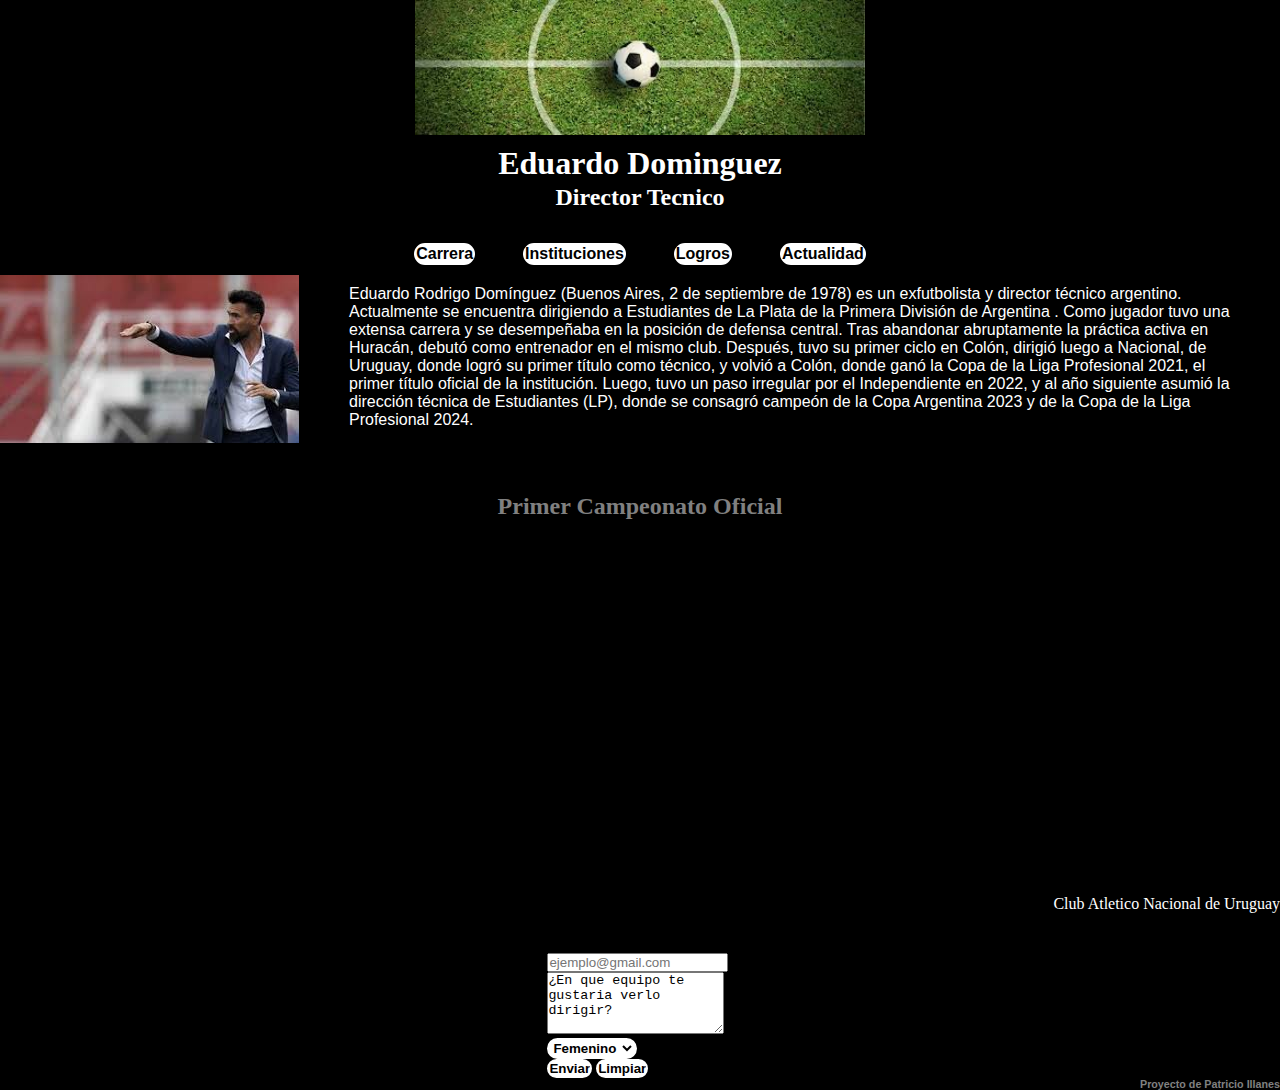
<file: index.html>
<!DOCTYPE html>
<html lang="es">

<head>
    <meta charset="UTF-8">
    <meta name="viewport" content="width=device-width, initial-scale=1.0">
    <link rel="stylesheet" href="./css/style.css">
    <title>Document</title>
</head>

<body>
    <header>
        <div>
            <img src="./images/images1.jpg" alt="eduardo_dominguez" class="imgheder">

        </div>
        <section>
            <div>
                <h1 class="titulo01">
                    Eduardo Dominguez
                </h1>
                <div>
                </div>
                <h2 class="titulo2">
                    Director Tecnico
                </h2>
                <div>

        </section>
        <section>
            <nav>
                <ul>
                    <li><a href="./pages/carrera.html" class="botones">Carrera</a></li>
                    <li> <a href="./pages/instituciones.htm" class="botones">Instituciones</a></li>
                    <li><a href="./pages/logros.htm" class="botones">Logros</a></li>
                    <li><a href="./pages/actualidad.html" class="botones">Actualidad</a></li>
                </ul>
            </nav>
        </section>
            <section class="parrafo1">
            <img class="imagen1" src="./images/images8.jpg" alt="eduardo_dominguez">
            <div>
            <p class="parrafos">Eduardo Rodrigo Domínguez (Buenos Aires, 2 de septiembre de 1978) es un exfutbolista y
                director técnico argentino. Actualmente se encuentra dirigiendo a Estudiantes de La Plata de la Primera
                División de Argentina .

                Como jugador tuvo una extensa carrera y se desempeñaba en la posición de defensa central. Tras abandonar
                abruptamente la práctica activa en Huracán, debutó como entrenador en el mismo club. Después, tuvo su
                primer ciclo en Colón, dirigió luego a Nacional, de Uruguay, donde logró su primer título como técnico,
                y volvió a Colón, donde ganó la Copa de la Liga Profesional 2021, el primer título oficial de la
                institución. Luego, tuvo un paso irregular por el Independiente en 2022, y al año siguiente asumió la
                dirección técnica de Estudiantes (LP), donde se consagró campeón de la Copa Argentina 2023 y de la Copa
                de la Liga Profesional 2024.</p>
            </div>
        </section>
        


    </header>

    <main>
        <section>
            
            <h2 class="titulo2">Primer Campeonato Oficial </h2>
            <div>
            
            <iframe class="video1" width="560" height="315"
                src="https://www.youtube.com/embed/MacpjpU4qro?si=FkY6FWDNmBEYQ4Hx" title="YouTube video player"
                frameborder="0"
                allow="accelerometer; autoplay; clipboard-write; encrypted-media; gyroscope; picture-in-picture; web-share"
                referrerpolicy="strict-origin-when-cross-origin" allowfullscreen></iframe>
        
            </div>
            <p class="parrafos">Lorem ipsum dolor sit amet, consectetur adipisicing elit. A veniam maiores molestiae
                quaerat
                dicta? Ullam iusto facilis, recusandae repellendus et debitis, laudantium repudiandae ipsa animi
                perferendis
                est molestiae error aliquam.
            </p>
            </div>
            <div>
                <a href="https://nacional.uy/es" target="_blank"> Club Atletico Nacional de Uruguay
                </a>
            </div>
        </section>
        </div>
        <h3 class="titulo2">Tu opinion me interesa</h3>
        </div>
        <form action="" class="formulario">
            <div>
                <label for="correo">Ingrese su correo electronico</label>
                <div>

                </div>
                <input type="email" id="correo" placeholder="ejemplo@gmail.com">
                <div>
                    <div>
                        <textarea name="" id="" rows="4">¿En que equipo te gustaria verlo dirigir?
</textarea>
                    </div>

                    <div>
                        <select name="" class="botones" id="genero">
                            <option value="" class="botones">Femenino</option>
                            <option value="" class="botones">Masculino</option>
                        </select>
                    </div>

                    <input type="submit" class="botones" value="Enviar">
                    <input type="reset" class="botones" value="Limpiar">


        </form>
        </section>

    </main>


    <footer>
        <div>
            <h6> Proyecto de Patricio Illanes</h6>
        </div>
    </footer>



</body>

</html>
</file>
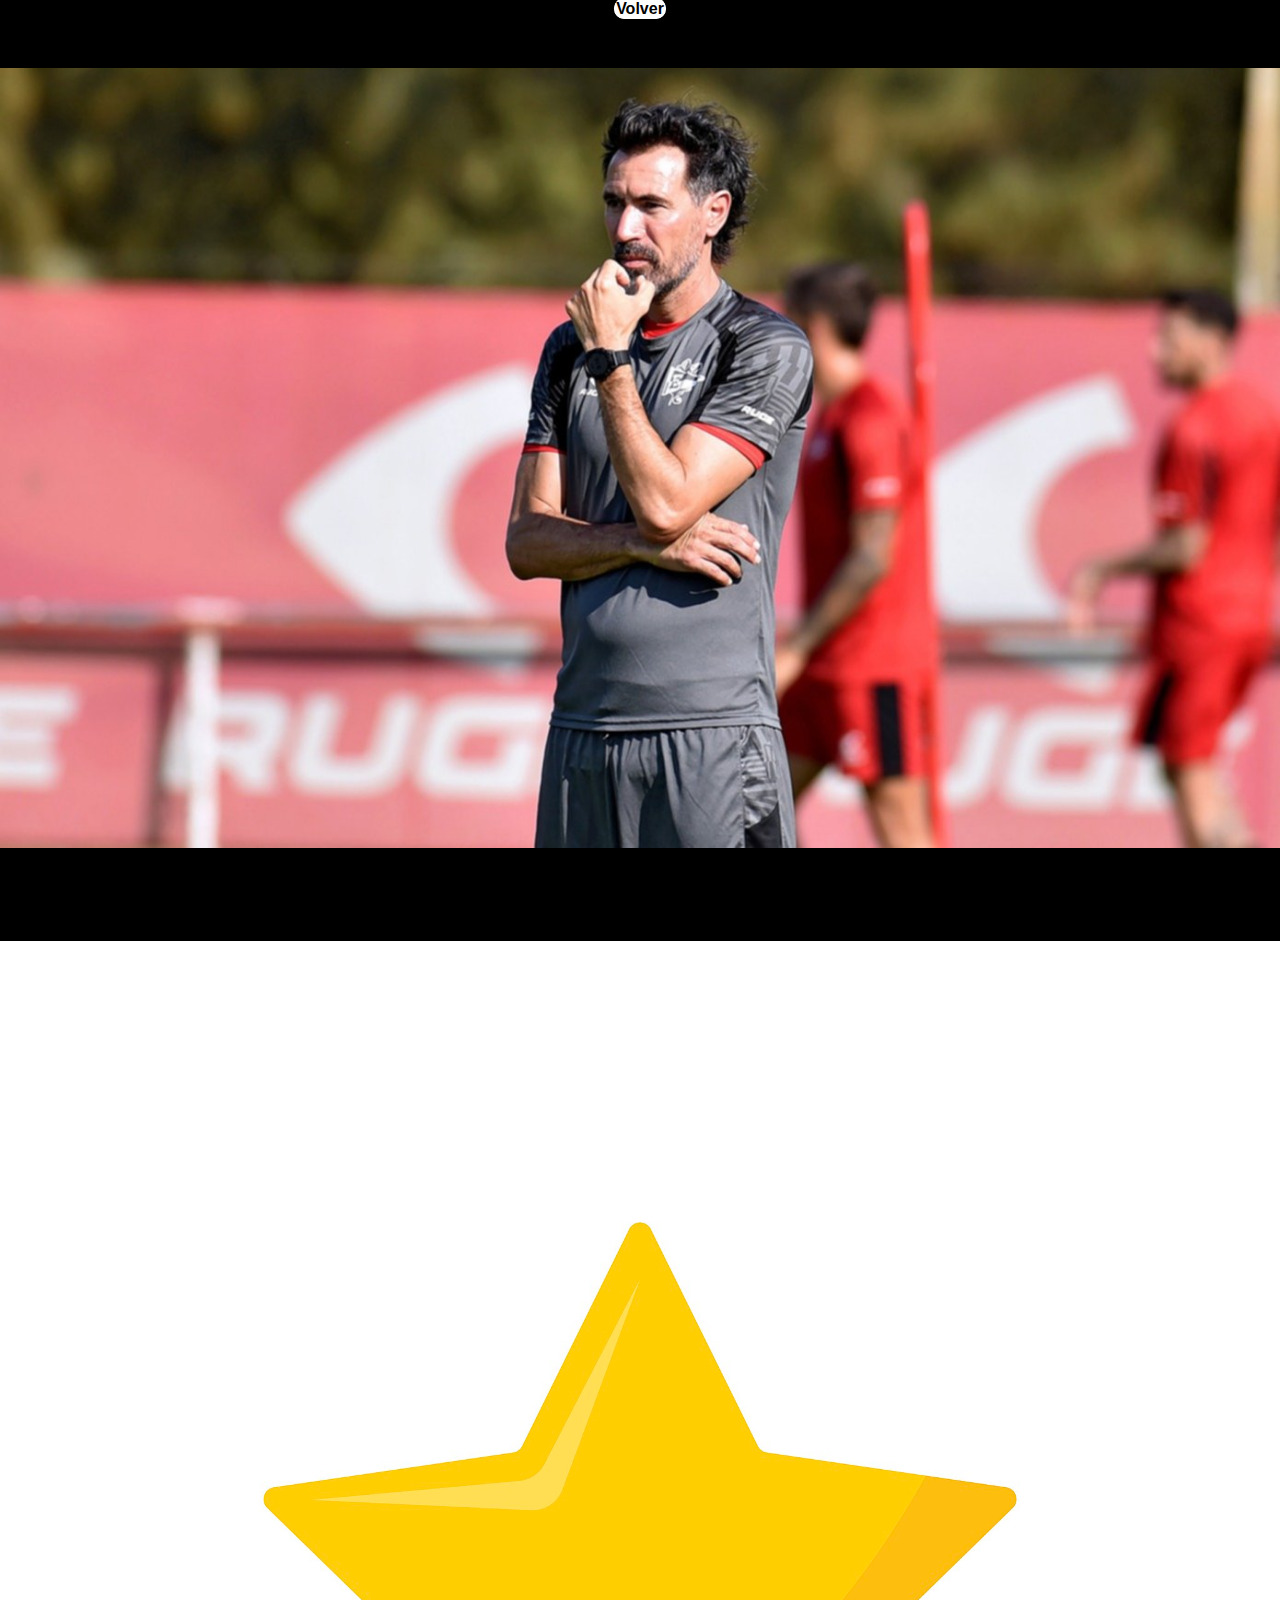
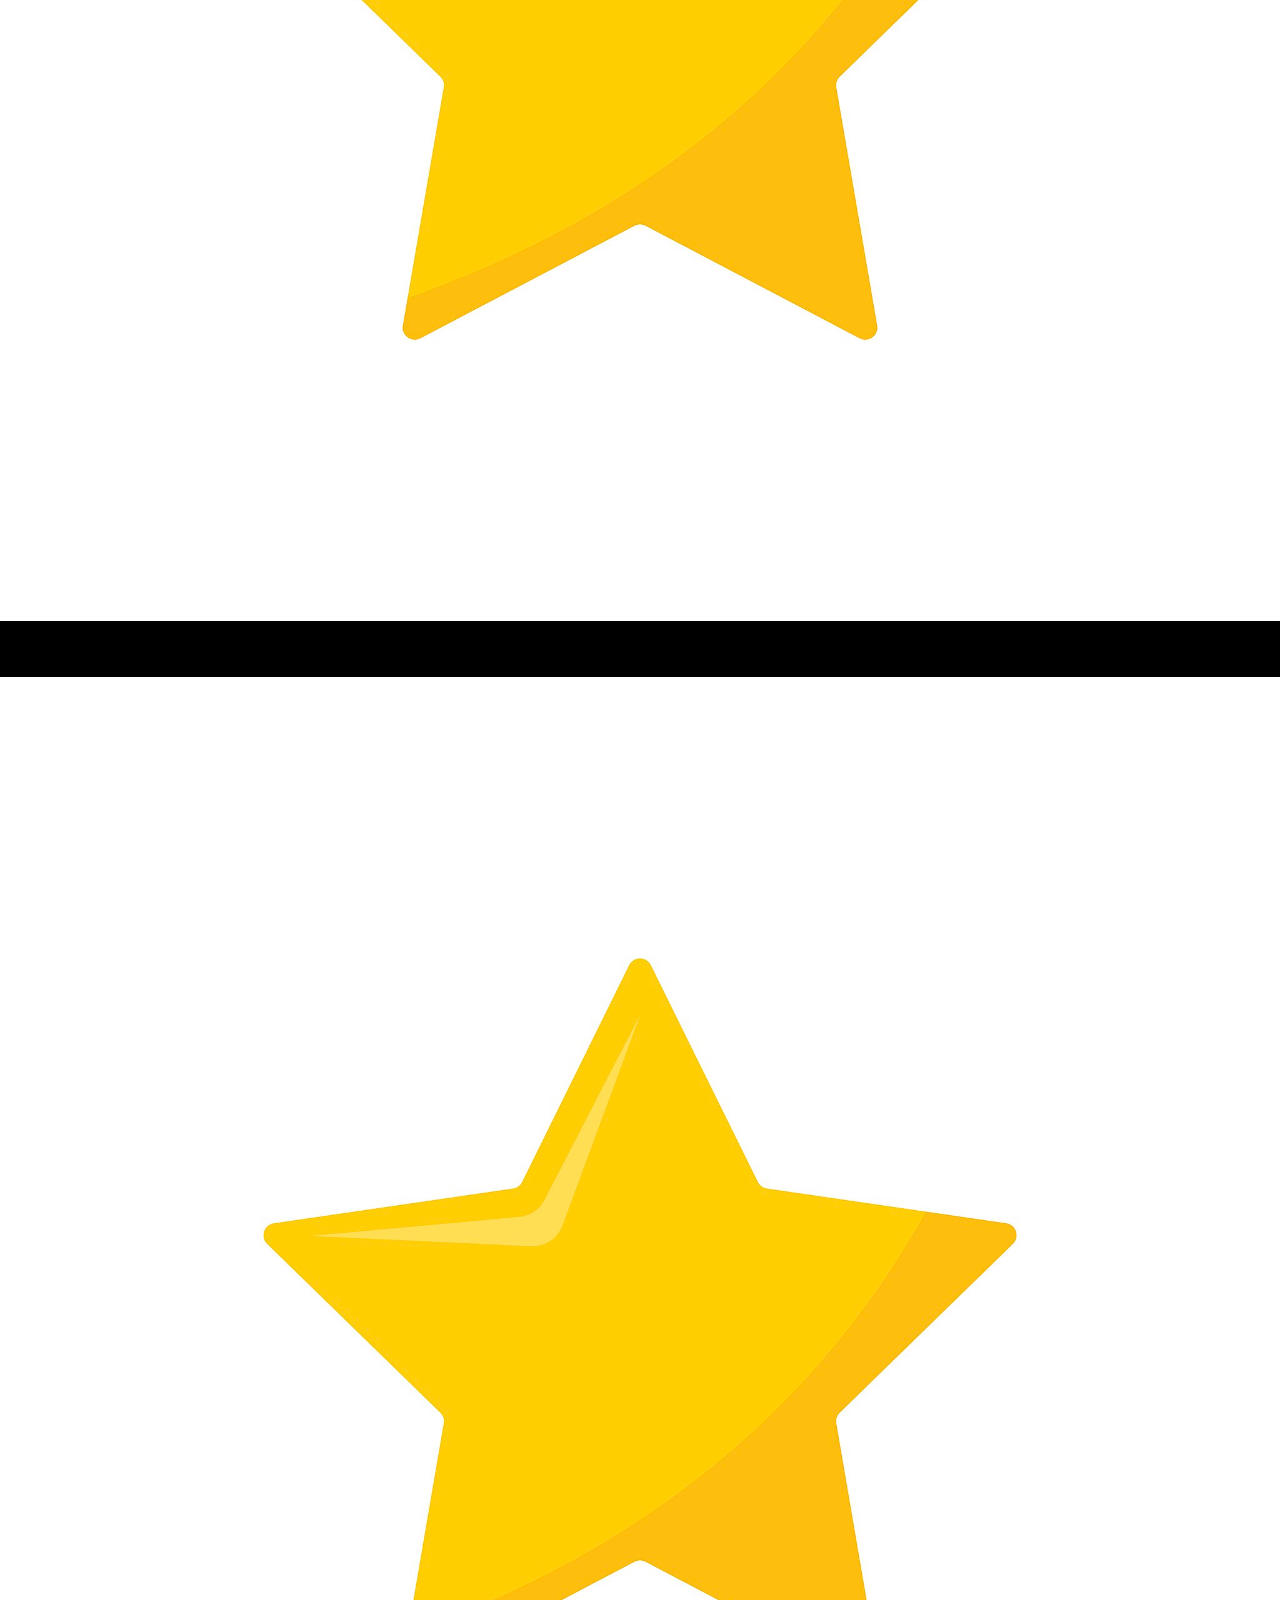
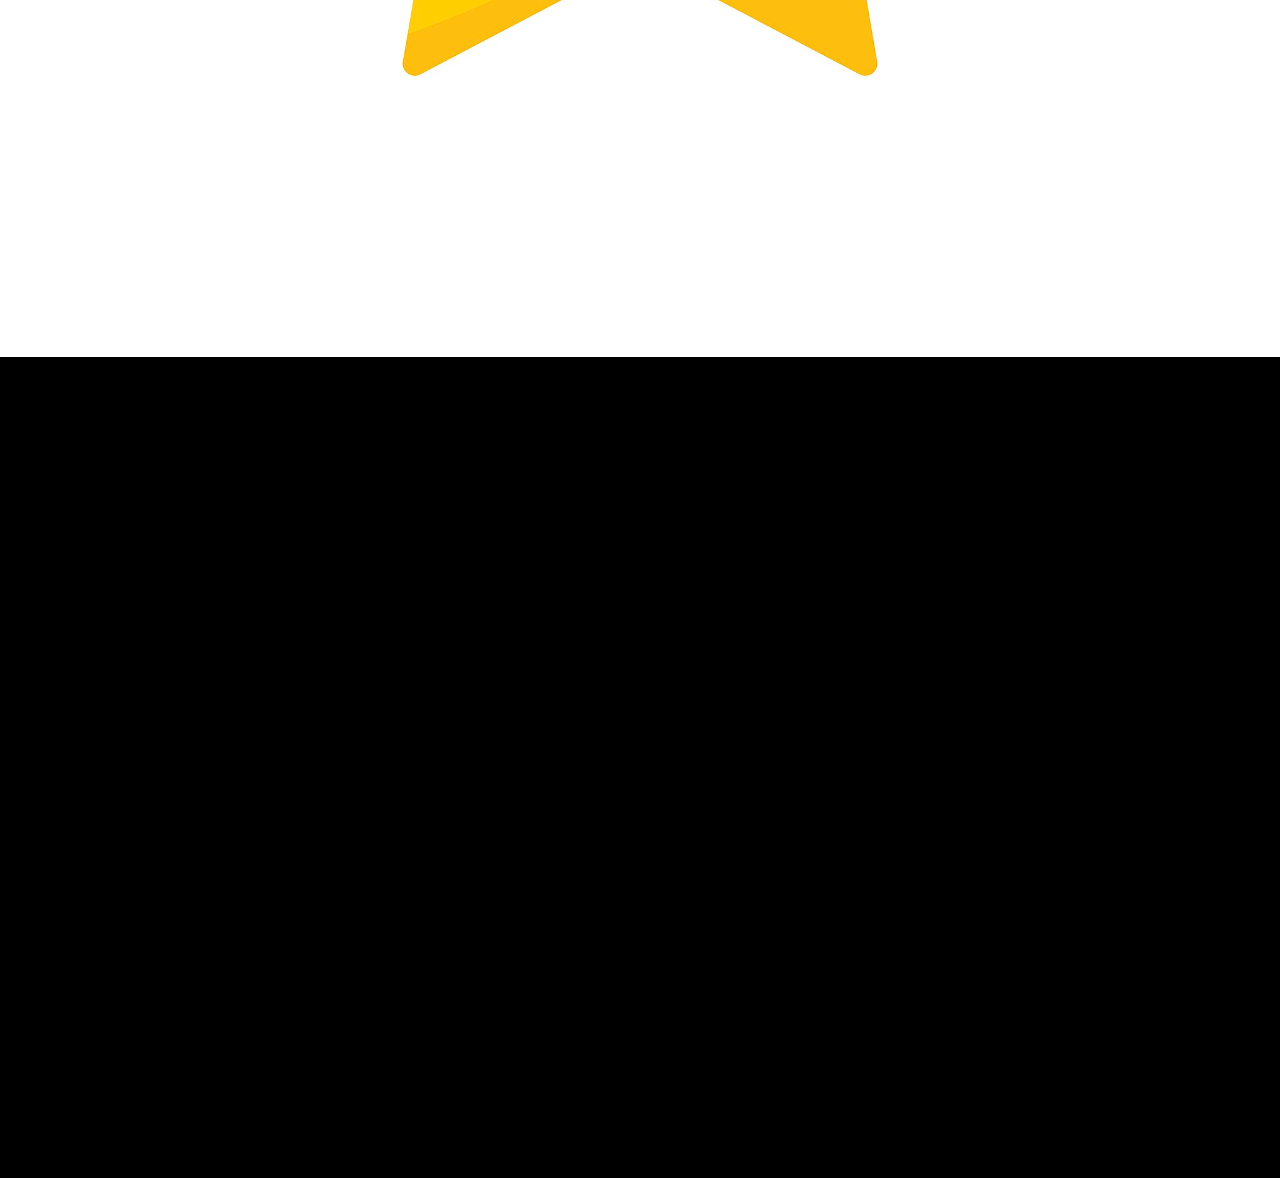
<file: pages/actualidad.html>
<!DOCTYPE html>
<html lang="en">

<head>
    <meta charset="UTF-8">
    <meta name="viewport" content="width=device-width, initial-scale=1.0">
    <link rel="stylesheet" href="../css/style.css">
    <title>Document</title>
</head>

<body>
    <header>
        <nav>
            <ul>
                <a class="botones" href="../index.html">Volver</a>

            </ul>
        </nav>
    </header>


    <main>
        <img src="../images/imagesactualidad.jpg" alt="eduardo en estudiantes">
        <h1 class="titulo1">Club Actual</h1>
        <div>
            <p class="parrafos">Lorem ipsum dolor sit, amet consectetur adipisicing elit. Quasi tempore laborum tempora
                velit corrupti reiciendis ad veritatis mollitia aliquid! Impedit dolor eveniet quibusdam quas blanditiis
                ducimus saepe, in sequi facilis?</p>
        </div>
        <img src="../images/imagesactualidad2.jpg" alt="estrella">
        <div>
            <p class="parrafos"> Lorem ipsum dolor sit amet consectetur adipisicing elit. Quaerat accusantium odit
                nostrum
                vero nemo adipisci corporis et iusto possimus quia deleniti itaque fuga repellendus explicabo officia
                dolor,
                hic atque architecto!</p>
        </div>
        <img src="../images/imagesactualidad2.jpg" alt="estrella">
        <div>
            <p class="parrafos"> Lorem ipsum dolor, sit amet consectetur adipisicing elit. Cum libero officiis vel,
                aperiam
                iure consequuntur dolor dolorum voluptatibus iste dolores tempora harum explicabo, sed laboriosam?
                Quibusdam
                culpa explicabo impedit voluptates!</p>
        </div>

        <iframe width="560" height="315" src="https://www.youtube.com/embed/9nzUeBSpzG4?si=OkiPBdgoxOM9aj3V"
            title="YouTube video player" frameborder="0"
            allow="accelerometer; autoplay; clipboard-write; encrypted-media; gyroscope; picture-in-picture; web-share"
            referrerpolicy="strict-origin-when-cross-origin" allowfullscreen></iframe>

        <iframe
            src="https://www.google.com/maps/embed?pb=!1m18!1m12!1m3!1d3271.7840501466144!2d-57.941633022948125!3d-34.91186847284554!2m3!1f0!2f0!3f0!3m2!1i1024!2i768!4f13.1!3m3!1m2!1s0x95a2e63df59e302b%3A0x27c51e52451856e7!2sEstadio%20Club%20Estudiantes%20De%20La%20Plata!5e0!3m2!1sen!2sar!4v1715223825862!5m2!1sen!2sar"
            width="600" height="450" style="border:0;" allowfullscreen="" loading="lazy"
            referrerpolicy="no-referrer-when-downgrade"></iframe>


    </main>


    <footer>

    </footer>
</body>

</html>
</file>
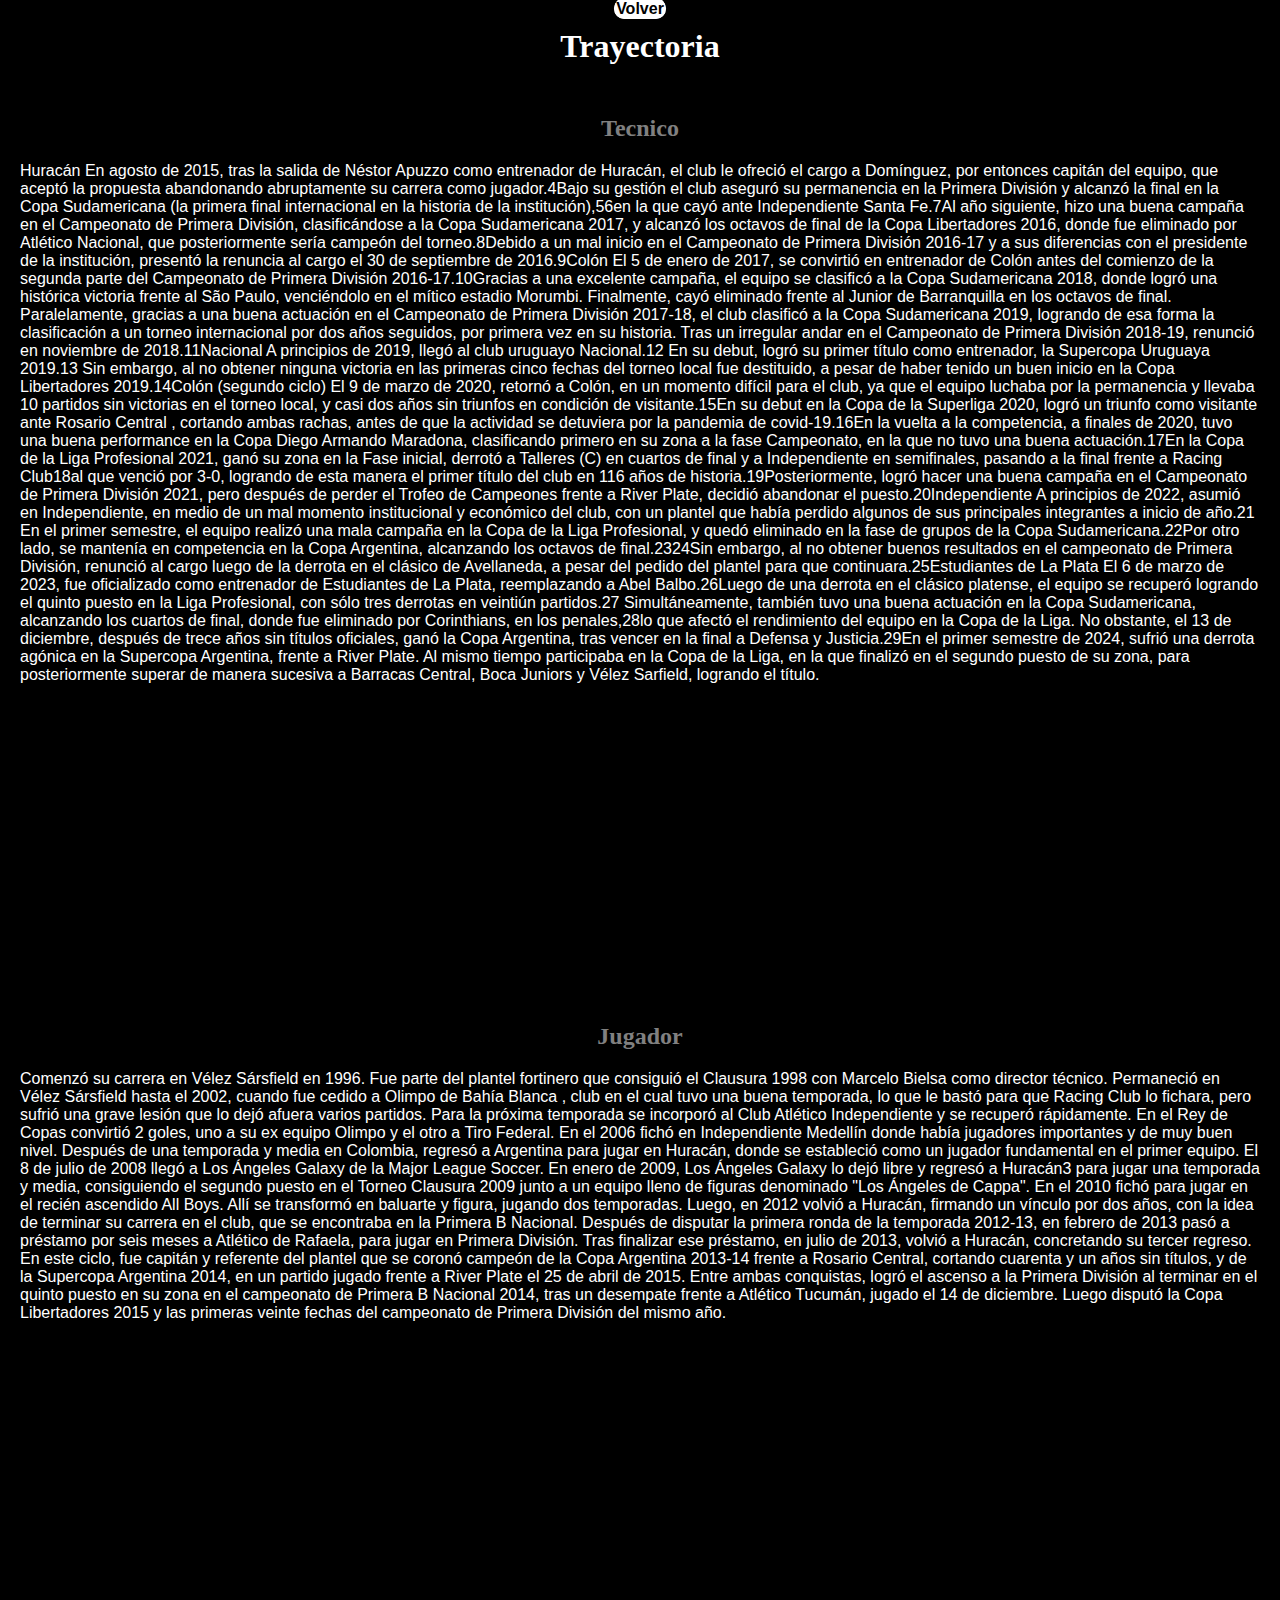
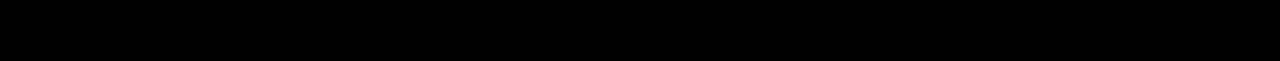
<file: pages/carrera.html>
<!DOCTYPE html>
<html lang="en">

<head>
    <meta charset="UTF-8">
    <meta name="viewport" content="width=device-width, initial-scale=1.0">
    <link rel="stylesheet" href="../css/style.css">
    <title>Document</title>
</head>

<body>
    <header>
        <nav>
            <ul>
                <li>
                    <a class="botones" href="../index.html">Volver</a>
                <li>
            </ul>
        </nav>
        <H1 class="titulo01">
            Trayectoria</H1>
    </header>

    <main>
        <section>
            <div>
                <h2 class="titulo2"> Tecnico</h2>
            </div>

            </div>
            <p class="parrafos4">
                Huracán
                En agosto de 2015, tras la salida de Néstor Apuzzo como entrenador de Huracán, el club le ofreció el
                cargo a Domínguez, por entonces capitán del equipo, que aceptó la propuesta abandonando abruptamente su
                carrera como jugador.4​Bajo su gestión el club aseguró su permanencia en la Primera División y alcanzó
                la final en la Copa Sudamericana (la primera final internacional en la historia de la
                institución),5​6​en la que cayó ante Independiente Santa Fe.7​

                Al año siguiente, hizo una buena campaña en el Campeonato de Primera División, clasificándose a la Copa
                Sudamericana 2017, y alcanzó los octavos de final de la Copa Libertadores 2016, donde fue eliminado por
                Atlético Nacional, que posteriormente sería campeón del torneo.8​

                Debido a un mal inicio en el Campeonato de Primera División 2016-17 y a sus diferencias con el
                presidente de la institución, presentó la renuncia al cargo el 30 de septiembre de 2016.9​




                Colón
                El 5 de enero de 2017, se convirtió en entrenador de Colón antes del comienzo de la segunda parte del
                Campeonato de Primera División 2016-17.10​Gracias a una excelente campaña, el equipo se clasificó a la
                Copa Sudamericana 2018, donde logró una histórica victoria frente al São Paulo, venciéndolo en el mítico
                estadio Morumbi. Finalmente, cayó eliminado frente al Junior de Barranquilla en los octavos de final.

                Paralelamente, gracias a una buena actuación en el Campeonato de Primera División 2017-18, el club
                clasificó a la Copa Sudamericana 2019, logrando de esa forma la clasificación a un torneo internacional
                por dos años seguidos, por primera vez en su historia. Tras un irregular andar en el Campeonato de
                Primera División 2018-19, renunció en noviembre de 2018.11​

                Nacional
                A principios de 2019, llegó al club uruguayo Nacional.12​ En su debut, logró su primer título como
                entrenador, la Supercopa Uruguaya 2019.13​ Sin embargo, al no obtener ninguna victoria en las primeras
                cinco fechas del torneo local fue destituido, a pesar de haber tenido un buen inicio en la Copa
                Libertadores 2019.14​

                Colón (segundo ciclo)
                El 9 de marzo de 2020, retornó a Colón, en un momento difícil para el club, ya que el equipo luchaba por
                la permanencia y llevaba 10 partidos sin victorias en el torneo local, y casi dos años sin triunfos en
                condición de visitante.15​En su debut en la Copa de la Superliga 2020, logró un triunfo como visitante
                ante Rosario Central , cortando ambas rachas, antes de que la actividad se detuviera por la pandemia de
                covid-19.16​En la vuelta a la competencia, a finales de 2020, tuvo una buena performance en la Copa
                Diego Armando Maradona, clasificando primero en su zona a la fase Campeonato, en la que no tuvo una
                buena actuación.17​

                En la Copa de la Liga Profesional 2021, ganó su zona en la Fase inicial, derrotó a Talleres (C) en
                cuartos de final y a Independiente en semifinales, pasando a la final frente a Racing Club18​al que
                venció por 3-0, logrando de esta manera el primer título del club en 116 años de historia.19​

                Posteriormente, logró hacer una buena campaña en el Campeonato de Primera División 2021, pero después de
                perder el Trofeo de Campeones frente a River Plate, decidió abandonar el puesto.20​





                Independiente
                A principios de 2022, asumió en Independiente, en medio de un mal momento institucional y económico del
                club, con un plantel que había perdido algunos de sus principales integrantes a inicio de año.21​

                En el primer semestre, el equipo realizó una mala campaña en la Copa de la Liga Profesional, y quedó
                eliminado en la fase de grupos de la Copa Sudamericana.22​Por otro lado, se mantenía en competencia en
                la Copa Argentina, alcanzando los octavos de final.23​24​

                Sin embargo, al no obtener buenos resultados en el campeonato de Primera División, renunció al cargo
                luego de la derrota en el clásico de Avellaneda, a pesar del pedido del plantel para que continuara.25​

                Estudiantes de La Plata
                El 6 de marzo de 2023, fue oficializado como entrenador de Estudiantes de La Plata, reemplazando a Abel
                Balbo.26​Luego de una derrota en el clásico platense, el equipo se recuperó logrando el quinto puesto en
                la Liga Profesional, con sólo tres derrotas en veintiún partidos.27​ Simultáneamente, también tuvo una
                buena actuación en la Copa Sudamericana, alcanzando los cuartos de final, donde fue eliminado por
                Corinthians, en los penales,28​lo que afectó el rendimiento del equipo en la Copa de la Liga. No
                obstante, el 13 de diciembre, después de trece años sin títulos oficiales, ganó la Copa Argentina, tras
                vencer en la final a Defensa y Justicia.29​

                En el primer semestre de 2024, sufrió una derrota agónica en la Supercopa Argentina, frente a River
                Plate. Al mismo tiempo participaba en la Copa de la Liga, en la que finalizó en el segundo puesto de su
                zona, para posteriormente superar de manera sucesiva a Barracas Central, Boca Juniors y Vélez Sarfield,
                logrando el título.

            </p>
            </div>
            <iframe class="video1"  width="560" height="315" src="https://www.youtube.com/embed/3tJJK0Bx08g?si=NxIRaVW5Lf1TozwW"
                title="YouTube video player" frameborder="0"
                allow="accelerometer; autoplay; clipboard-write; encrypted-media; gyroscope; picture-in-picture; web-share"
                referrerpolicy="strict-origin-when-cross-origin" allowfullscreen></iframe>
        </section>

        <section>
            <div>
                <h2 class="titulo2"> Jugador</h2>
            </div>
            </div>
            <p class="parrafos4"> Comenzó su carrera en Vélez Sársfield en 1996. Fue parte del plantel fortinero que consiguió el Clausura 1998 con Marcelo Bielsa como director técnico. Permaneció en Vélez Sársfield hasta el 2002, cuando fue cedido a Olimpo de Bahía Blanca , club en el cual tuvo una buena temporada, lo que le bastó para que Racing Club lo fichara, pero sufrió una grave lesión que lo dejó afuera varios partidos.

                Para la próxima temporada se incorporó al Club Atlético Independiente y se recuperó rápidamente. En el Rey de Copas convirtió 2 goles, uno a su ex equipo Olimpo y el otro a Tiro Federal.
                
                En el 2006 fichó en Independiente Medellín donde había jugadores importantes y de muy buen nivel. Después de una temporada y media en Colombia, regresó a Argentina para jugar en Huracán, donde se estableció como un jugador fundamental en el primer equipo.
                
                El 8 de julio de 2008 llegó a Los Ángeles Galaxy de la Major League Soccer. En enero de 2009, Los Ángeles Galaxy lo dejó libre y regresó a Huracán3​ para jugar una temporada y media, consiguiendo el segundo puesto en el Torneo Clausura 2009 junto a un equipo lleno de figuras denominado "Los Ángeles de Cappa".
                
                En el 2010 fichó para jugar en el recién ascendido All Boys. Allí se transformó en baluarte y figura, jugando dos temporadas. Luego, en 2012 volvió a Huracán, firmando un vínculo por dos años, con la idea de terminar su carrera en el club, que se encontraba en la Primera B Nacional.
                
                Después de disputar la primera ronda de la temporada 2012-13, en febrero de 2013 pasó a préstamo por seis meses a Atlético de Rafaela, para jugar en Primera División. Tras finalizar ese préstamo, en julio de 2013, volvió a Huracán, concretando su tercer regreso. En este ciclo, fue capitán y referente del plantel que se coronó campeón de la Copa Argentina 2013-14 frente a Rosario Central, cortando cuarenta y un años sin títulos, y de la Supercopa Argentina 2014, en un partido jugado frente a River Plate el 25 de abril de 2015. Entre ambas conquistas, logró el ascenso a la Primera División al terminar en el quinto puesto en su zona en el campeonato de Primera B Nacional 2014, tras un desempate frente a Atlético Tucumán, jugado el 14 de diciembre. Luego disputó la Copa Libertadores 2015 y las primeras veinte fechas del campeonato de Primera División del mismo año.</p>
            </div>
                <iframe class="video1" width="560" height="315" src="https://www.youtube.com/embed/YkaEanoD82w?si=-AD89Ehca5AIeoIN" title="YouTube video player" frameborder="0" allow="accelerometer; autoplay; clipboard-write; encrypted-media; gyroscope; picture-in-picture; web-share" referrerpolicy="strict-origin-when-cross-origin" allowfullscreen></iframe>
        
            </section>

    </main>




    <footer>
        
    </footer>

</body>

</html>
</file>
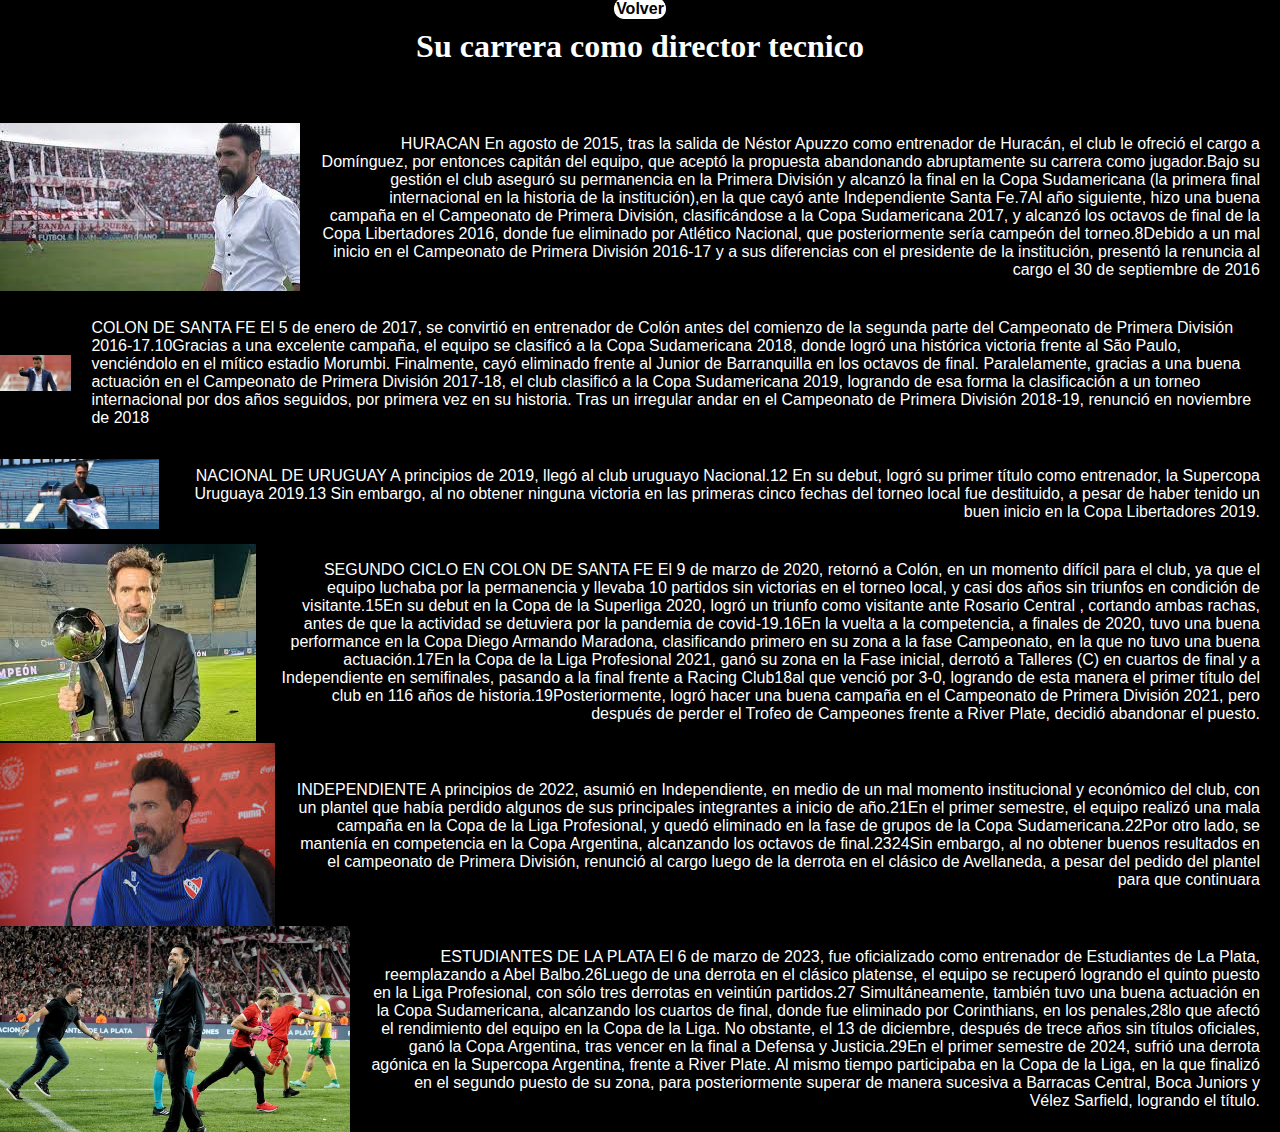
<file: pages/instituciones.htm>
<!DOCTYPE html>
<html lang="en">

<head>
    <meta charset="UTF-8">
    <meta name="viewport" content="width=device-width, initial-scale=1.0">
    <link rel="stylesheet" href="../css/style.css">
    <title>Document</title>
</head>

<body>

    <header>
        <nav>
            <ul>
                <li>
                    <a class="botones" href="../index.html">Volver</a>
                </li>

            </ul>
        </nav>
        
        
        
        <h1 class="titulo2">Su carrera como director tecnico</h1>
    </header>

    <main>
        <section class="section1">
            <img class="imagen1" src="../images/images2.jpg" alt="eduardo dominguez en nacional">
            <div>
                <p class="parrafos4">
                    HURACAN
                    En agosto de 2015, tras la salida de Néstor Apuzzo como entrenador de Huracán, el club le ofreció el
                    cargo a Domínguez, por entonces capitán del equipo, que aceptó la propuesta abandonando abruptamente
                    su carrera como jugador.​Bajo su gestión el club aseguró su permanencia en la Primera División y
                    alcanzó la final en la Copa Sudamericana (la primera final internacional en la historia de la
                    institución),​en la que cayó ante Independiente Santa Fe.7​

                    Al año siguiente, hizo una buena campaña en el Campeonato de Primera División, clasificándose a la
                    Copa Sudamericana 2017, y alcanzó los octavos de final de la Copa Libertadores 2016, donde fue
                    eliminado por Atlético Nacional, que posteriormente sería campeón del torneo.8​

                    Debido a un mal inicio en el Campeonato de Primera División 2016-17 y a sus diferencias con el
                    presidente de la institución, presentó la renuncia al cargo el 30 de septiembre de 2016</p>

            </div>
        </section>


        <section class="section1">
            <div>
                <img class="imagen1" src="../images/images3.jpg" alt="eduardo dominguez en colon1">
            </div>


            <p class="parrafos4">
                COLON DE SANTA FE
                El 5 de enero de 2017, se convirtió en entrenador de Colón antes del comienzo de la segunda parte del
                Campeonato de Primera División 2016-17.10​Gracias a una excelente campaña, el equipo se clasificó a la
                Copa
                Sudamericana 2018, donde logró una histórica victoria frente al São Paulo, venciéndolo en el mítico
                estadio
                Morumbi. Finalmente, cayó eliminado frente al Junior de Barranquilla en los octavos de final.

                Paralelamente, gracias a una buena actuación en el Campeonato de Primera División 2017-18, el club
                clasificó
                a la Copa Sudamericana 2019, logrando de esa forma la clasificación a un torneo internacional por dos
                años
                seguidos, por primera vez en su historia. Tras un irregular andar en el Campeonato de Primera División
                2018-19, renunció en noviembre de 2018</p>
        </section>



        <section class="section1">
            <div>
                <img class="imagen1" src="../images/images4.jpg" alt="eduardo dominguez en nacional">
            </div>
            <div>
                <p class="parrafos4">
                    NACIONAL DE URUGUAY
                    A principios de 2019, llegó al club uruguayo Nacional.12​ En su debut, logró su primer título como
                    entrenador, la Supercopa Uruguaya 2019.13​ Sin embargo, al no obtener ninguna victoria en las
                    primeras cinco
                    fechas del torneo local fue destituido, a pesar de haber tenido un buen inicio en la Copa
                    Libertadores 2019.
                </p>
            </div>
        </section>
        <section class="section1">
            <img class="imagen1" src="../images/images5.jpg" alt="eduardo dominguez en colon2">
            <div>
                <p class="parrafos4">

                    SEGUNDO CICLO EN COLON DE SANTA FE

                    El 9 de marzo de 2020, retornó a Colón, en un momento difícil para el club, ya que el equipo luchaba
                    por la
                    permanencia y llevaba 10 partidos sin victorias en el torneo local, y casi dos años sin triunfos en
                    condición de visitante.15​En su debut en la Copa de la Superliga 2020, logró un triunfo como
                    visitante ante
                    Rosario Central , cortando ambas rachas, antes de que la actividad se detuviera por la pandemia de
                    covid-19.16​En la vuelta a la competencia, a finales de 2020, tuvo una buena performance en la Copa
                    Diego
                    Armando Maradona, clasificando primero en su zona a la fase Campeonato, en la que no tuvo una buena
                    actuación.17​

                    En la Copa de la Liga Profesional 2021, ganó su zona en la Fase inicial, derrotó a Talleres (C) en
                    cuartos
                    de final y a Independiente en semifinales, pasando a la final frente a Racing Club18​al que venció
                    por 3-0,
                    logrando de esta manera el primer título del club en 116 años de historia.19​

                    Posteriormente, logró hacer una buena campaña en el Campeonato de Primera División 2021, pero
                    después de
                    perder el Trofeo de Campeones frente a River Plate, decidió abandonar el puesto.</p>
                <div>
        </section>
        <section class="section1" > 
            <img class="imagen1" src="../images/images6.jpg" alt="eduardo dominguez en independiente">
            <div>
                <p class="parrafos4">
                    INDEPENDIENTE

                    A principios de 2022, asumió en Independiente, en medio de un mal momento institucional y económico
                    del
                    club, con un plantel que había perdido algunos de sus principales integrantes a inicio de año.21​

                    En el primer semestre, el equipo realizó una mala campaña en la Copa de la Liga Profesional, y quedó
                    eliminado en la fase de grupos de la Copa Sudamericana.22​Por otro lado, se mantenía en competencia
                    en la
                    Copa Argentina, alcanzando los octavos de final.23​24​

                    Sin embargo, al no obtener buenos resultados en el campeonato de Primera División, renunció al cargo
                    luego
                    de la derrota en el clásico de Avellaneda, a pesar del pedido del plantel para que continuara
                </p>
            </div> 
        </section>
        <section class="section1">
            <img class="imagen1" src="../images/images7.jpg" alt="eduardo dominguez en estudiantes">
            <div>
                <p class="parrafos4">

                    ESTUDIANTES DE LA PLATA

                    El 6 de marzo de 2023, fue oficializado como entrenador de Estudiantes de La Plata, reemplazando a
                    Abel
                    Balbo.26​Luego de una derrota en el clásico platense, el equipo se recuperó logrando el quinto
                    puesto en la
                    Liga Profesional, con sólo tres derrotas en veintiún partidos.27​ Simultáneamente, también tuvo una
                    buena
                    actuación en la Copa Sudamericana, alcanzando los cuartos de final, donde fue eliminado por
                    Corinthians, en
                    los penales,28​lo que afectó el rendimiento del equipo en la Copa de la Liga. No obstante, el 13 de
                    diciembre, después de trece años sin títulos oficiales, ganó la Copa Argentina, tras vencer en la
                    final a
                    Defensa y Justicia.29​

                    En el primer semestre de 2024, sufrió una derrota agónica en la Supercopa Argentina, frente a River
                    Plate.
                    Al mismo tiempo participaba en la Copa de la Liga, en la que finalizó en el segundo puesto de su
                    zona, para
                    posteriormente superar de manera sucesiva a Barracas Central, Boca Juniors y Vélez Sarfield,
                    logrando el
                    título.</p>
            </div>
        </section>
    </main>
    <footer>
        
    </footer>
</body>

</html>
</file>
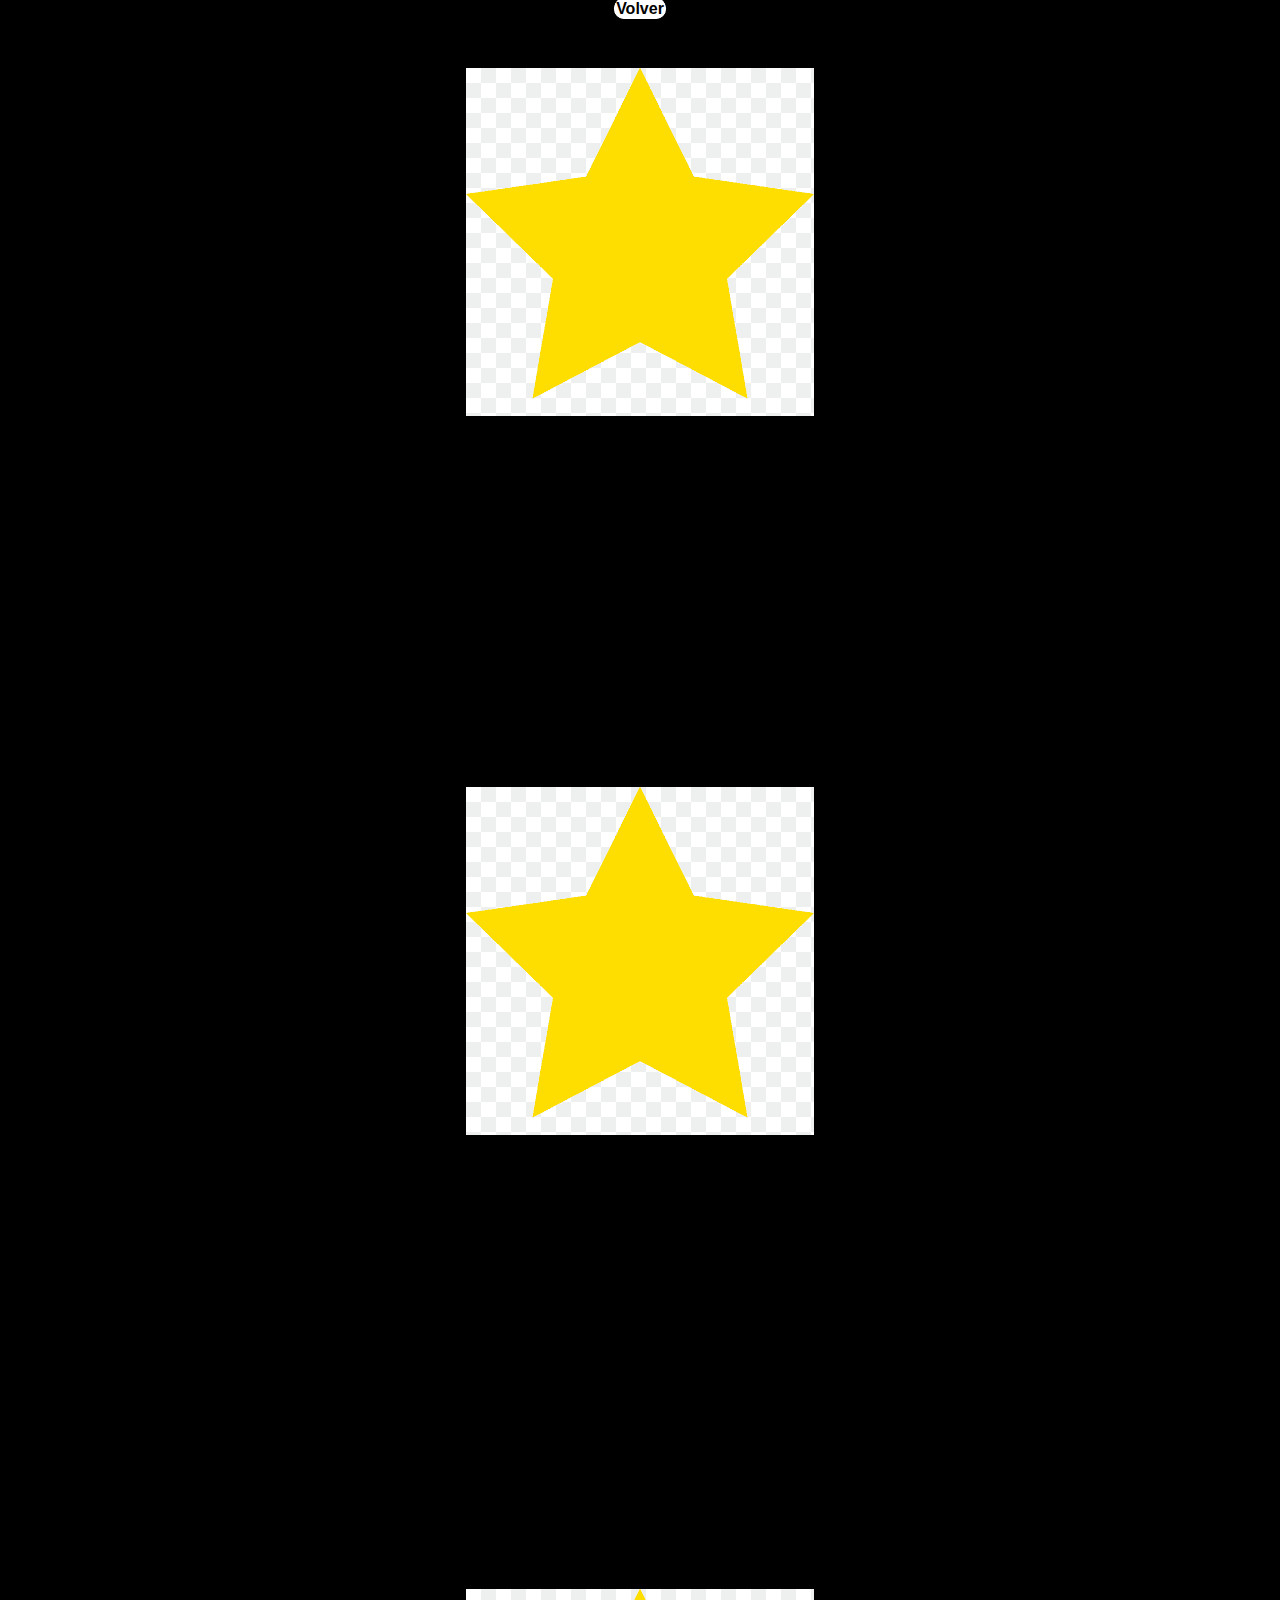
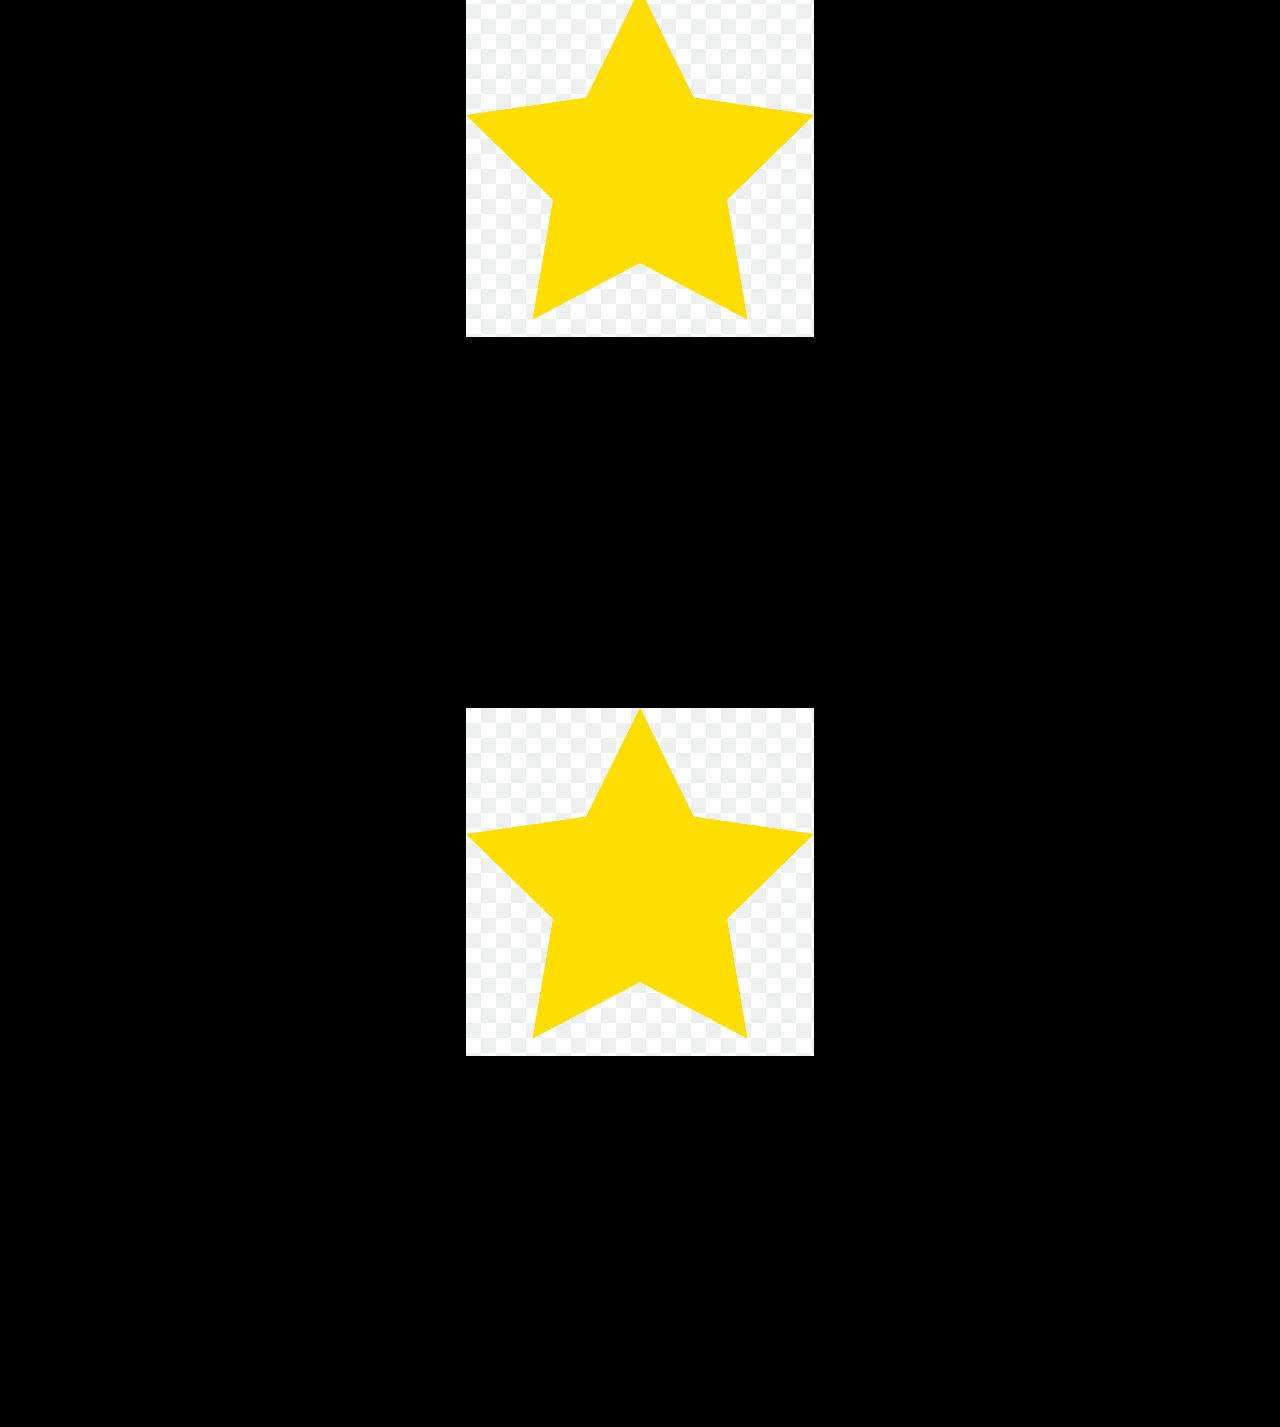
<file: pages/logros.htm>
<!DOCTYPE html>
<html lang="en">
<head>
    <meta charset="UTF-8">
    <meta name="viewport" content="width=device-width, initial-scale=1.0">
    <link rel="stylesheet" href="../css/style.css">
    <title>Document</title>
</head>
<header>
    <nav>
        <ul>
            <a class="botones" href="../index.html">Volver</a>
            
        </ul>
    </nav>
</header>

<body>
    <main>
    
        <img src="../images/imageslogros.png" alt="estrella">
        <p class="parrafos">Lorem ipsum dolor sit amet consectetur adipisicing elit. Asperiores dolorem pariatur iusto blanditiis eligendi libero dicta, sunt quas deleniti corrupti minima odit dignissimos amet officiis nesciunt hic consequuntur quae cum.</p>
        
        <iframe width="560" height="315" src="https://www.youtube.com/embed/MacpjpU4qro?si=913OqWz9i4b7mes3" title="YouTube video player" frameborder="0" allow="accelerometer; autoplay; clipboard-write; encrypted-media; gyroscope; picture-in-picture; web-share" referrerpolicy="strict-origin-when-cross-origin" allowfullscreen></iframe>
    
        <img src="../images/imageslogros.png" alt="estrella">
        <p class="parrafos">Lorem ipsum dolor sit amet consectetur adipisicing elit. Asperiores dolorem pariatur iusto blanditiis eligendi libero dicta, sunt quas deleniti corrupti minima odit dignissimos amet officiis nesciunt hic consequuntur quae cum.</p>
        <iframe width="560" height="315" src="https://www.youtube.com/embed/VAjvphawWUc?si=HHqQodsVK8O3NYmt" title="YouTube video player" frameborder="0" allow="accelerometer; autoplay; clipboard-write; encrypted-media; gyroscope; picture-in-picture; web-share" referrerpolicy="strict-origin-when-cross-origin" allowfullscreen></iframe>
    
    <h2 class="titulo2"> Logros como entrenador</h2>
    <p class="parrafos">Lorem ipsum dolor sit amet consectetur adipisicing elit. Rerum laborum maiores at, quos perferendis culpa quibusdam hic. Iure quaerat esse animi nisi itaque consequuntur, neque magni id velit eaque dolorem.</p>
        
        
        <img src="../images/imageslogros.png" alt="estrella">
        <p class="parrafos">Lorem ipsum dolor sit amet consectetur adipisicing elit. Asperiores dolorem pariatur iusto blanditiis eligendi libero dicta, sunt quas deleniti corrupti minima odit dignissimos amet officiis nesciunt hic consequuntur quae cum.</p>
    <iframe width="560" height="315" src="https://www.youtube.com/embed/iFzREJEWwjI?si=evhpdIHTVmzKzgb9" title="YouTube video player" frameborder="0" allow="accelerometer; autoplay; clipboard-write; encrypted-media; gyroscope; picture-in-picture; web-share" referrerpolicy="strict-origin-when-cross-origin" allowfullscreen></iframe>
    
    
        <img src="../images/imageslogros.png" alt="estrella">
        <p class="parrafos">Lorem ipsum dolor sit amet consectetur adipisicing elit. Asperiores dolorem pariatur iusto blanditiis eligendi libero dicta, sunt quas deleniti corrupti minima odit dignissimos amet officiis nesciunt hic consequuntur quae cum.</p>
        <iframe width="560" height="315" src="https://www.youtube.com/embed/9nzUeBSpzG4?si=hS-HtWGt_3RH-JgZ" title="YouTube video player" frameborder="0" allow="accelerometer; autoplay; clipboard-write; encrypted-media; gyroscope; picture-in-picture; web-share" referrerpolicy="strict-origin-when-cross-origin" allowfullscreen></iframe>
    
    
    
    
    
    </main>
    <footer>
        
    </footer>
    
</body>
</html>
</file>
<file: css/style.css>
* {
  margin: 0;
  padding: 0;
  box-sizing: border-box;
}

.parrafos4 {
  display: flex;
  font-family: Arial, Helvetica, sans-serif;
  color: white;
  padding: 20px 20px 20px 20px;
}

.botones {
  border: 2px solid white;
  color: rgb(0, 0, 0);
  border-radius: 15px;
  background-color: white;
  font-family: Arial, Helvetica, sans-serif;
  font-weight: 800;
}
.botoneshover {
  color: darkgray;
}

header {
  background-color: black;
  color: white;
  display: flex;
  flex-direction: column;
  align-items: center;
  gap: 10px;
  margin-bottom: 50px;
}

header section nav ul li {
  display: flex;
  flex-direction: column;
  align-items: center;
  margin-top: 20px;
}

header h2 {
  margin: 2px;
  text-align: center;
}
header h2 p {
  color: white;
}
header h2 p li {
  color: white;
}

ul {
  list-style: none;
}

a {
  text-decoration: none;
}

img {
  max-width: 100%;
}

.parrafos {
  display: flex;
}

header h2 {
  margin: 2px;
  text-align: center;
}
header h2 p {
  color: white;
}
header h2 p li {
  color: white;
}

l {
  list-style: none;
}

a {
  text-decoration: none;
}

img {
  max-width: 100%;
}

header div img {
  width: 450px;
}

body {
  background-color: black;
}

main {
  display: flex;
  flex-direction: column;
  align-items: center;
}

main section h2 {
  text-align: center;
  color: gray;
}

.video1 {
  width: 100%;
}

main section div {
  text-align: end;
}

main section div a {
  color: white;
}

footer div {
  color: gray;
  text-align: end;
  font-family: Arial, Helvetica, sans-serif;
}

@media (min-width: 768px) {
  header {
    display: flex;
    flex-direction: repeat(3, 1fr);
  }
  /************** vista tablet o pc **********/
  header section nav ul {
    display: flex;
    justify-content: space-evenly;
    gap: 3rem;
  }
  header div img {
    display: flex;
    mask-repeat: inherit;
  }
  .parrafos {
    display: flex;
    padding: 10px 50px;
    font-family: Arial, Helvetica, sans-serif;
  }
  .imagen1 {
    display: flex;
    width: 350px;
  }
  .parrafo1 {
    display: flex;
  }
  .section1 {
    display: flex;
    align-items: center;
  }
}
@media (min-width: 768px) and (min-width: 768px) {
  header {
    display: flex;
    flex-direction: repeat(3, 1fr);
  }
}
header section nav ul {
  display: flex;
  justify-content: space-evenly;
  gap: 3rem;
}

header div img {
  display: flex;
  mask-repeat: inherit;
}

.parrafos {
  display: flex;
  padding: 10px 50px;
  font-family: Arial, Helvetica, sans-serif;
}

.imagen1 {
  display: flex;
  width: 350px;
}

.parrafo1 {
  display: flex;
}

.section1 {
  display: flex;
  align-items: center;
}

/*# sourceMappingURL=style.css.map */
</file>
